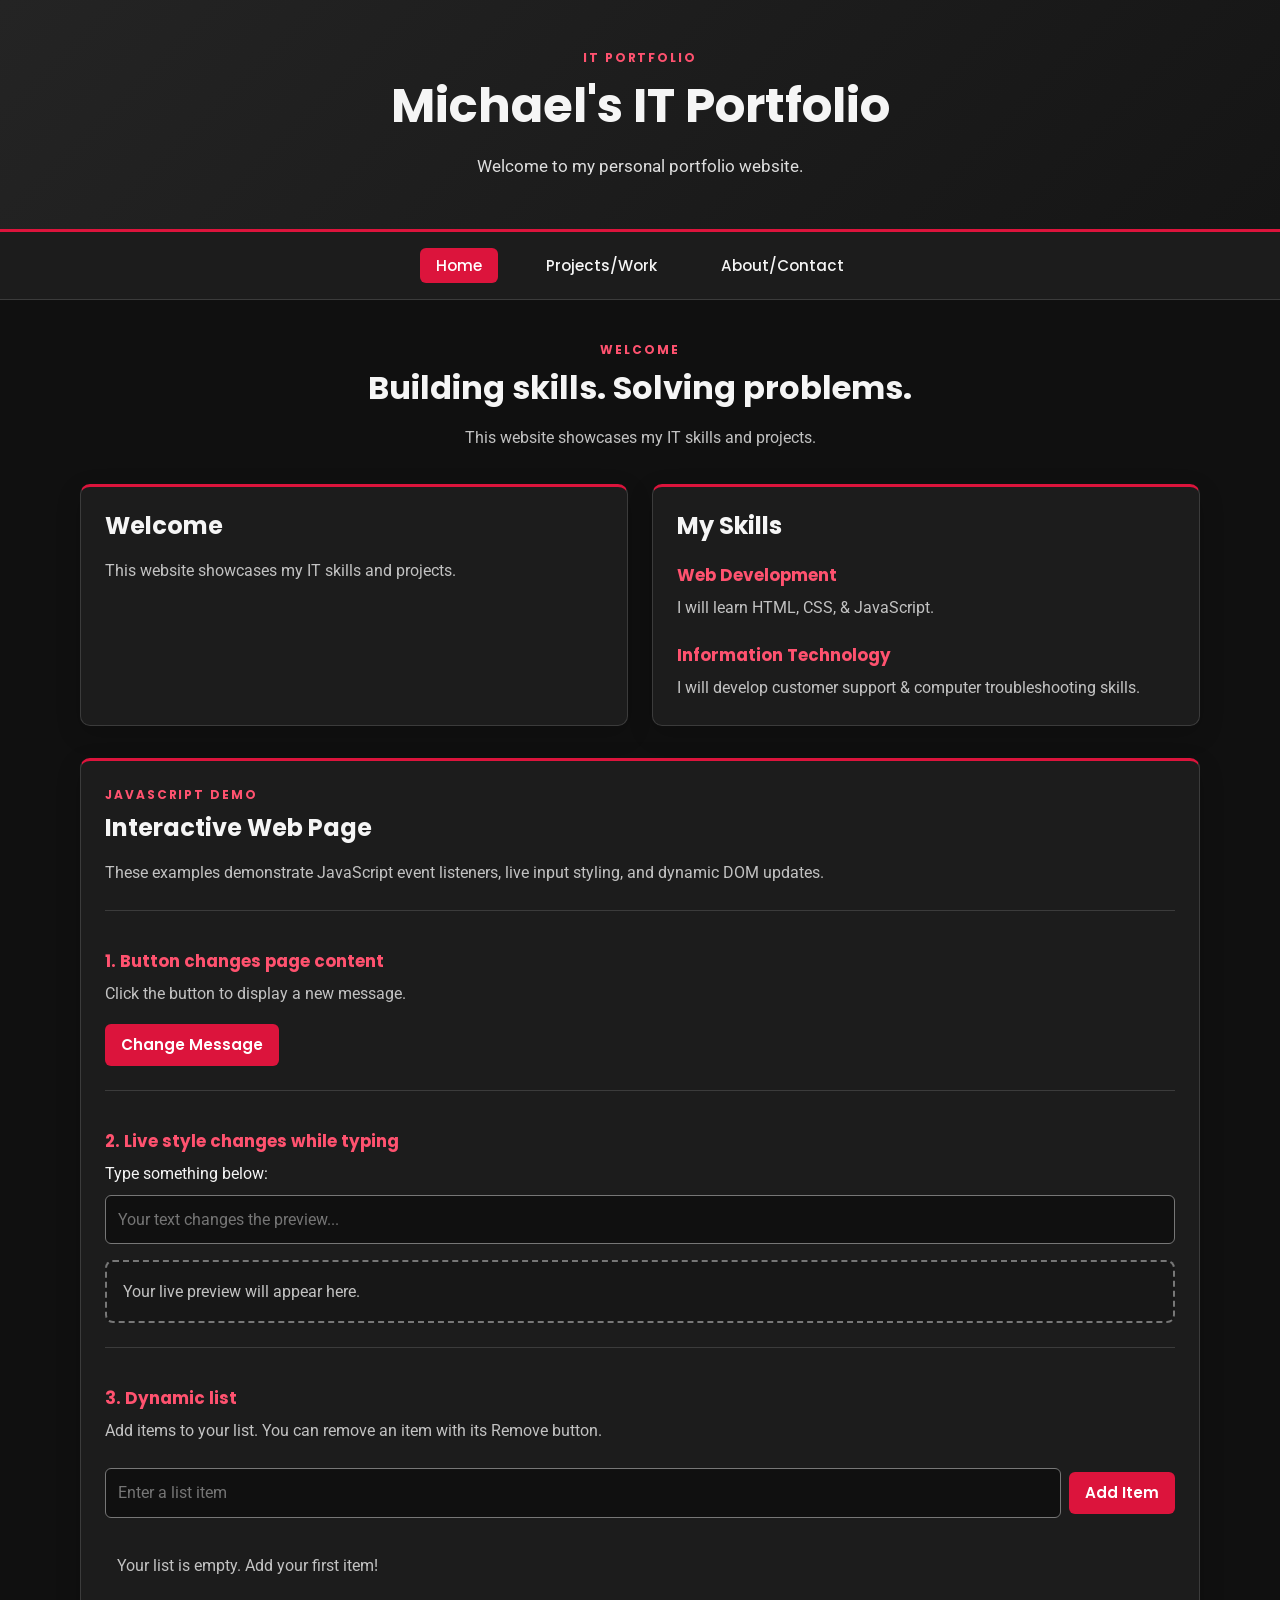
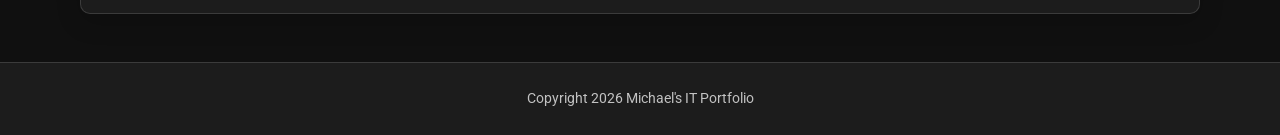
<file: index.html>
<!DOCTYPE html>
<html lang="en">
<head>
    <meta charset="UTF-8">
    <meta name="viewport" content="width=device-width, initial-scale=1.0">
    <meta name="description" content="Michael's IT portfolio showcasing skills, projects, and career development.">
    <title>Home | Michael's IT Portfolio</title>
    <link rel="preconnect" href="https://fonts.googleapis.com">
    <link rel="preconnect" href="https://fonts.gstatic.com" crossorigin>
    <link href="https://fonts.googleapis.com/css2?family=Poppins:wght@400;500;600;700&family=Roboto:wght@400;500&display=swap" rel="stylesheet">
    <link rel="stylesheet" href="styles.css">
    <script src="script.js" defer></script>
</head>
<body>
    <a class="skip-link" href="#main-content">Skip to main content</a>
    <header class="site-header">
        <div class="header-inner">
            <p class="eyebrow">IT PORTFOLIO</p>
            <h1>Michael's IT Portfolio</h1>
            <p id="banner-description1" class="banner-description">Welcome to my personal portfolio website.</p>
        </div>
    </header>
    <nav class="site-nav" aria-label="Main navigation">
        <button class="nav-toggle" type="button" aria-expanded="false" aria-controls="primary-navigation">
            <span aria-hidden="true">&#9776;</span> <span>Menu</span>
        </button>
        <div class="nav-links" id="primary-navigation">
            <a href="index.html" aria-current="page">Home</a>
            <a href="projects.html">Projects/Work</a>
            <a href="about.html">About/Contact</a>
        </div>
    </nav>
    <main id="main-content" class="page-content">
        <div class="page-intro">
            <p class="eyebrow">WELCOME</p>
            <h2>Building skills. Solving problems.</h2>
            <p>This website showcases my IT skills and projects.</p>
        </div>
        <div class="content-grid">
            <section class="content-card" aria-labelledby="section-1">
                <h2 id="section-1">Welcome</h2>
                <p>This website showcases my IT skills and projects.</p>
            </section>
            <section class="content-card" aria-labelledby="section-2">
                <h2 id="section-2">My Skills</h2>
                <h3>Web Development</h3>
                <p>I will learn HTML, CSS, &amp; JavaScript.</p>
                <h3>Information Technology</h3>
                <p>I will develop customer support &amp; computer troubleshooting skills.</p>
            </section>
        </div>

        <section class="content-card interaction-lab" aria-labelledby="interaction-heading">
            <p class="eyebrow">JAVASCRIPT DEMO</p>
            <h2 id="interaction-heading">Interactive Web Page</h2>
            <p>These examples demonstrate JavaScript event listeners, live input styling, and dynamic DOM updates.</p>

            <div class="interaction-example">
                <h3>1. Button changes page content</h3>
                <p id="message-output" aria-live="polite">Click the button to display a new message.</p>
                <button class="interaction-button" id="message-button" type="button">Change Message</button>
            </div>

            <div class="interaction-example">
                <h3>2. Live style changes while typing</h3>
                <label for="live-input">Type something below:</label>
                <input class="interaction-input" id="live-input" type="text" placeholder="Your text changes the preview..." maxlength="80">
                <div class="live-preview" id="live-preview" aria-live="polite">
                    <p id="preview-text">Your live preview will appear here.</p>
                </div>
            </div>

            <div class="interaction-example">
                <h3>3. Dynamic list</h3>
                <p>Add items to your list. You can remove an item with its Remove button.</p>
                <form class="list-form" id="item-form">
                    <label class="visually-hidden" for="item-input">New list item</label>
                    <input class="interaction-input" id="item-input" type="text" placeholder="Enter a list item" maxlength="80" required>
                    <button class="interaction-button" type="submit">Add Item</button>
                </form>
                <ul class="dynamic-list" id="dynamic-list" aria-live="polite">
                    <li class="list-empty" id="list-empty">Your list is empty. Add your first item!</li>
                </ul>
            </div>
        </section>
    </main>
    <footer class="site-footer">
        <p>Copyright 2026 Michael's IT Portfolio</p>
    </footer>
</body>
</html>
</file>
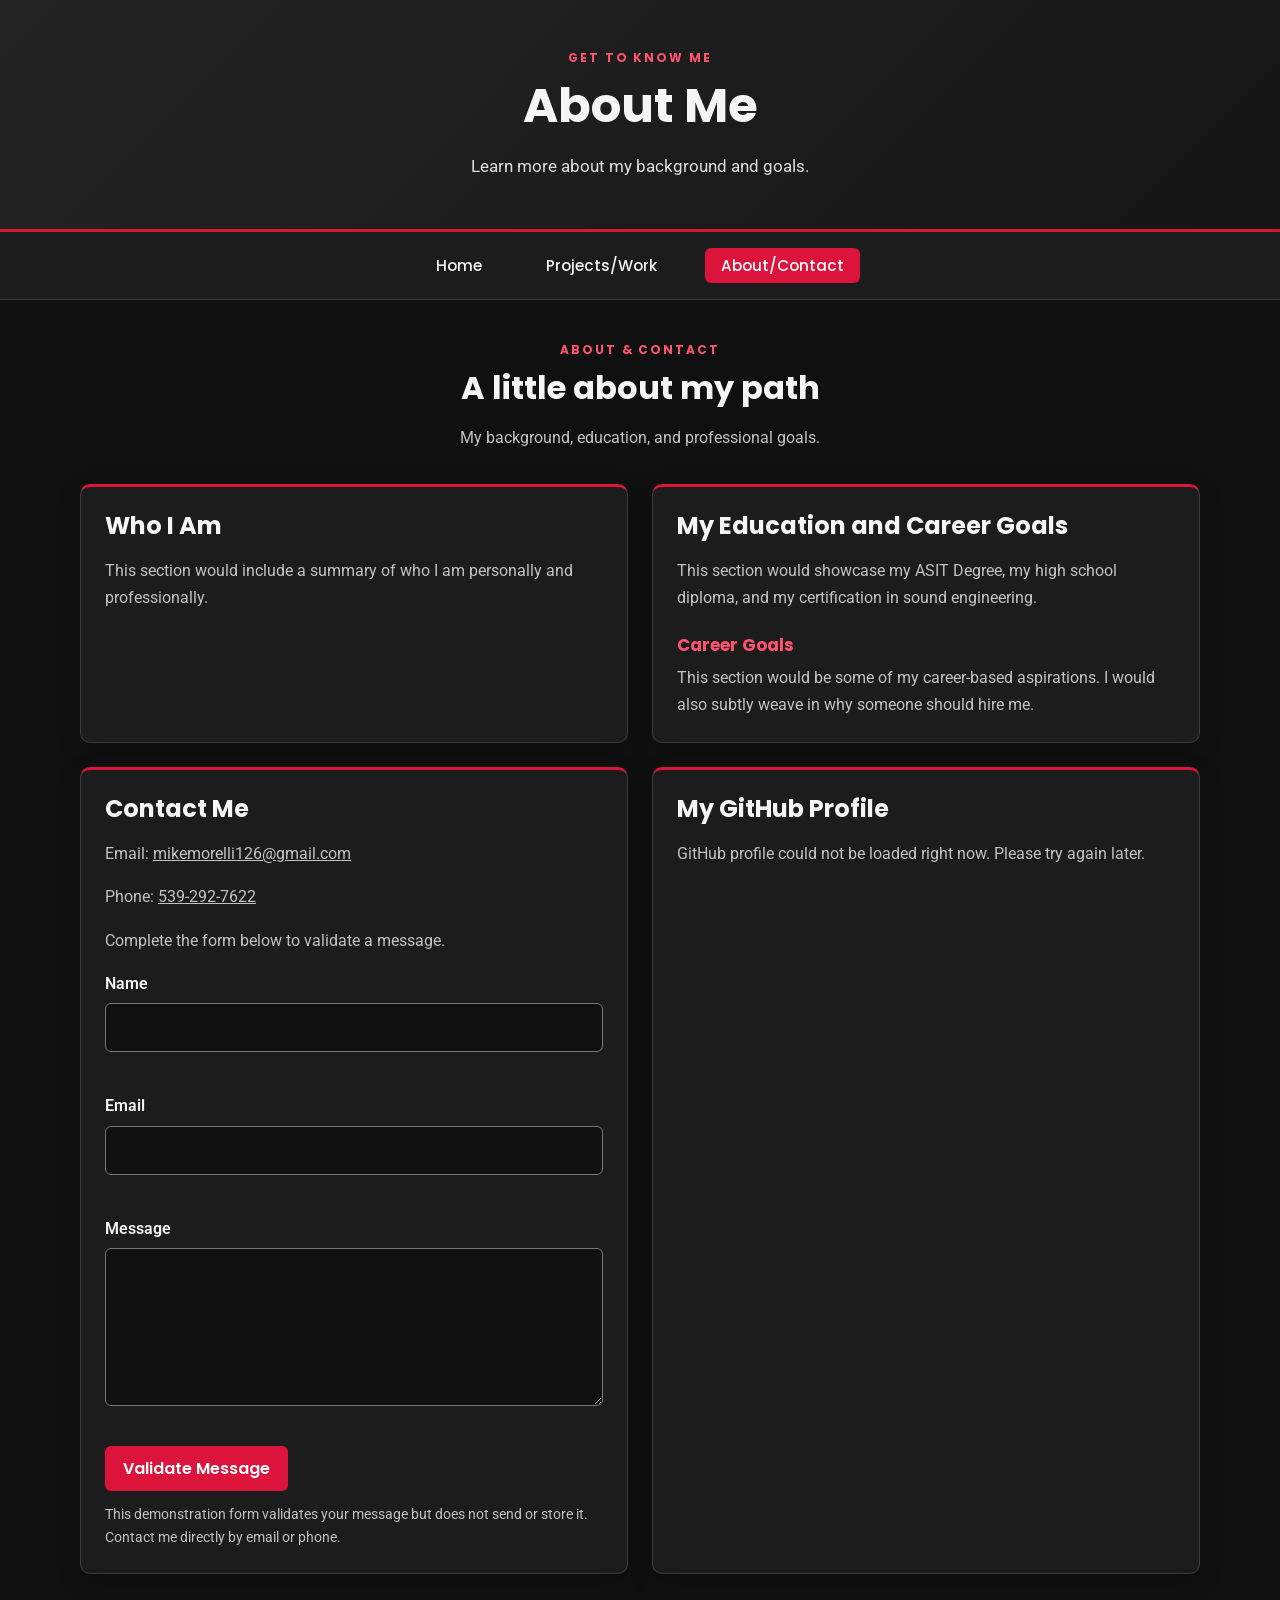
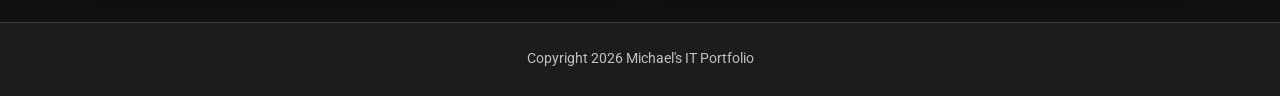
<file: about.html>
<!DOCTYPE html>
<html lang="en">
<head>
    <meta charset="UTF-8">
    <meta name="viewport" content="width=device-width, initial-scale=1.0">
    <meta name="description" content="Learn about Michael's background, education, career goals, and contact information.">
    <title>About/Contact | Michael's IT Portfolio</title>
    <link rel="preconnect" href="https://fonts.googleapis.com">
    <link rel="preconnect" href="https://fonts.gstatic.com" crossorigin>
    <link href="https://fonts.googleapis.com/css2?family=Poppins:wght@400;500;600;700&family=Roboto:wght@400;500&display=swap" rel="stylesheet">
    <link rel="stylesheet" href="styles.css">
    <script src="script.js" defer></script>
</head>
<body>
    <a class="skip-link" href="#main-content">Skip to main content</a>
    <header class="site-header">
        <div class="header-inner">
            <p class="eyebrow">GET TO KNOW ME</p>
            <h1>About Me</h1>
            <p id="banner-description3" class="banner-description">Learn more about my background and goals.</p>
        </div>
    </header>
    <nav class="site-nav" aria-label="Main navigation">
        <button class="nav-toggle" type="button" aria-expanded="false" aria-controls="primary-navigation">
            <span aria-hidden="true">&#9776;</span> <span>Menu</span>
        </button>
        <div class="nav-links" id="primary-navigation">
            <a href="index.html" >Home</a>
            <a href="projects.html" >Projects/Work</a>
            <a href="about.html" aria-current="page">About/Contact</a>
        </div>
    </nav>
    <main id="main-content" class="page-content">
        <div class="page-intro">
            <p class="eyebrow">ABOUT &amp; CONTACT</p>
            <h2>A little about my path</h2>
            <p>My background, education, and professional goals.</p>
        </div>
        <div class="content-grid">
            <section class="content-card" aria-labelledby="section-1">
                <h2 id="section-1">Who I Am</h2>
                <p>This section would include a summary of who I am personally and professionally.</p>
            </section>
            <section class="content-card" aria-labelledby="section-2">
                <h2 id="section-2">My Education and Career Goals</h2>
                <p>This section would showcase my ASIT Degree, my high school diploma, and my certification in sound engineering.</p>
                <h3>Career Goals</h3>
                <p>This section would be some of my career-based aspirations. I would also subtly weave in why someone should hire me.</p>
            </section>
            <section class="content-card" aria-labelledby="section-3">
                <h2 id="section-3">Contact Me</h2>
                <p>Email: <a href="mailto:mikemorelli126@gmail.com">mikemorelli126@gmail.com</a></p>
                <p>Phone: <a href="tel:+15392927622">539-292-7622</a></p>
                <p>Complete the form below to validate a message.</p>
                <form id="contact-form" novalidate>
                    <div class="form-field">
                        <label for="name">Name</label>
                        <input id="name" name="name" type="text" autocomplete="name" required aria-describedby="name-error">
                        <p class="field-error" id="name-error" aria-live="polite"></p>
                    </div>
                    <div class="form-field">
                        <label for="email">Email</label>
                        <input id="email" name="email" type="email" autocomplete="email" required aria-describedby="email-error">
                        <p class="field-error" id="email-error" aria-live="polite"></p>
                    </div>
                    <div class="form-field">
                        <label for="message">Message</label>
                        <textarea id="message" name="message" rows="5" required aria-describedby="message-error"></textarea>
                        <p class="field-error" id="message-error" aria-live="polite"></p>
                    </div>
                    <button class="form-submit" type="submit">Validate Message</button>
                    <p class="form-status" id="form-status" role="status" aria-live="polite"></p>
                </form>
                <p class="form-note">This demonstration form validates your message but does not send or store it. Contact me directly by email or phone.</p>
            </section>
            <section class="content-card" id="github-profile" aria-labelledby="github-heading">
                <h2 id="github-heading">My GitHub Profile</h2>
                <p id="github-status" role="status" aria-live="polite">Loading live GitHub profile...</p>
                <div id="github-details"></div>
            </section>
        </div>
    </main>
    <footer class="site-footer">
        <p>Copyright 2026 Michael's IT Portfolio</p>
    </footer>
</body>
</html>
</file>
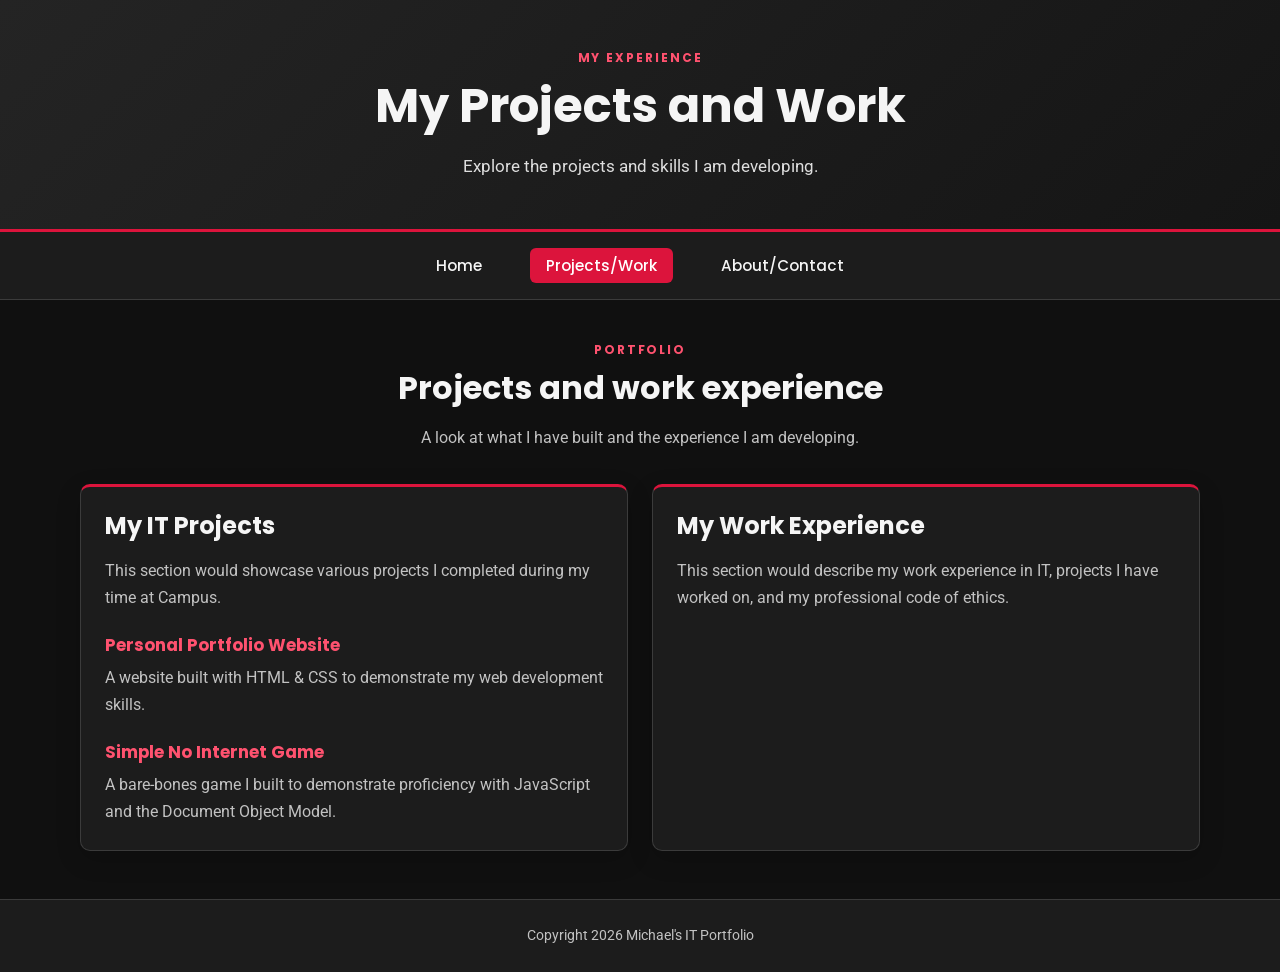
<file: projects.html>
<!DOCTYPE html>
<html lang="en">
<head>
    <meta charset="UTF-8">
    <meta name="viewport" content="width=device-width, initial-scale=1.0">
    <meta name="description" content="Explore Michael's information technology projects and work experience.">
    <title>Projects/Work | Michael's IT Portfolio</title>
    <link rel="preconnect" href="https://fonts.googleapis.com">
    <link rel="preconnect" href="https://fonts.gstatic.com" crossorigin>
    <link href="https://fonts.googleapis.com/css2?family=Poppins:wght@400;500;600;700&family=Roboto:wght@400;500&display=swap" rel="stylesheet">
    <link rel="stylesheet" href="styles.css">
    <script src="script.js" defer></script>
</head>
<body>
    <a class="skip-link" href="#main-content">Skip to main content</a>
    <header class="site-header">
        <div class="header-inner">
            <p class="eyebrow">MY EXPERIENCE</p>
            <h1>My Projects and Work</h1>
            <p id="banner-description2" class="banner-description">Explore the projects and skills I am developing.</p>
        </div>
    </header>
    <nav class="site-nav" aria-label="Main navigation">
        <button class="nav-toggle" type="button" aria-expanded="false" aria-controls="primary-navigation">
            <span aria-hidden="true">&#9776;</span> <span>Menu</span>
        </button>
        <div class="nav-links" id="primary-navigation">
            <a href="index.html" >Home</a>
            <a href="projects.html" aria-current="page">Projects/Work</a>
            <a href="about.html" >About/Contact</a>
        </div>
    </nav>
    <main id="main-content" class="page-content">
        <div class="page-intro">
            <p class="eyebrow">PORTFOLIO</p>
            <h2>Projects and work experience</h2>
            <p>A look at what I have built and the experience I am developing.</p>
        </div>
        <div class="content-grid">
            <section class="content-card" aria-labelledby="section-1">
                <h2 id="section-1">My IT Projects</h2>
                <p>This section would showcase various projects I completed during my time at Campus.</p>
                <h3>Personal Portfolio Website</h3>
                <p>A website built with HTML &amp; CSS to demonstrate my web development skills.</p>
                <h3>Simple No Internet Game</h3>
                <p>A bare-bones game I built to demonstrate proficiency with JavaScript and the Document Object Model.</p>
            </section>
            <section class="content-card" aria-labelledby="section-2">
                <h2 id="section-2">My Work Experience</h2>
                <p>This section would describe my work experience in IT, projects I have worked on, and my professional code of ethics.</p>
            </section>
        </div>
    </main>
    <footer class="site-footer">
        <p>Copyright 2026 Michael's IT Portfolio</p>
    </footer>
</body>
</html>
</file>
<file: styles.css>
/* Michael's IT Portfolio
   Palette: charcoal, near-black, white, and crimson.
   Spacing scale: multiples of 8px.
*/

:root {
    color-scheme: dark;
    --color-background: #101010;
    --color-surface: #1c1c1c;
    --color-surface-raised: #262626;
    --color-text: #f5f5f5;
    --color-muted: #c2c2c2;
    --color-accent: #dc143c;
    --color-border: #3b3b3b;
    --space-1: 8px;
    --space-2: 16px;
    --space-3: 24px;
    --space-4: 32px;
    --space-5: 40px;
    --space-6: 48px;
    --content-width: 1120px;
}

* {
    box-sizing: border-box;
}

html {
    min-width: 320px;
    scroll-behavior: smooth;
}

body {
    min-width: 320px;
    margin: 0;
    background: var(--color-background);
    color: var(--color-text);
    font-family: "Roboto", sans-serif;
    font-size: 16px;
    line-height: 1.7;
}

h1, h2, h3, nav {
    font-family: "Poppins", sans-serif;
    line-height: 1.25;
}

h1, h2, h3, p {
    margin-top: 0;
}

h1 {
    margin-bottom: var(--space-2);
    font-size: clamp(2rem, 5vw, 3rem);
    font-weight: 700;
}

h2 {
    margin-bottom: var(--space-2);
    font-size: 1.5rem;
}

h3 {
    margin: var(--space-3) 0 var(--space-1);
    color: #ff526f;
    font-size: 1.05rem;
}

p {
    color: var(--color-muted);
}

a {
    color: inherit;
}

/* Header */
.site-header {
    padding: var(--space-6) var(--space-3);
    background: linear-gradient(135deg, #242424, #151515);
    border-bottom: 3px solid var(--color-accent);
    text-align: center;
}

.header-inner {
    width: min(100%, var(--content-width));
    margin: 0 auto;
}

.eyebrow {
    margin-bottom: var(--space-1);
    color: #ff526f;
    font-family: "Poppins", sans-serif;
    font-size: 0.75rem;
    font-weight: 700;
    letter-spacing: 0.16em;
}

.banner-description {
    max-width: 640px;
    margin: 0 auto;
    font-size: 1.05rem;
}

/* These ID selectors style the page-specific banner descriptions. */
#banner-description1,
#banner-description2,
#banner-description3 {
    color: #dedede;
}

/* Navigation */
.site-nav {
    display: flex;
    flex-wrap: wrap;
    justify-content: center;
    align-items: center;
    gap: var(--space-2) var(--space-4);
    padding: var(--space-2);
    background: var(--color-surface);
    border-bottom: 1px solid var(--color-border);
}

.site-nav a {
    padding: var(--space-1) var(--space-2);
    border-radius: 6px;
    color: var(--color-text);
    font-size: 0.95rem;
    font-weight: 500;
    text-decoration: none;
    transition: background-color 160ms ease, color 160ms ease;
}

.site-nav a:hover,
.site-nav a:focus-visible,
.site-nav a[aria-current="page"] {
    background: var(--color-accent);
    color: #ffffff;
}

/* Main content and responsive card grid */
.page-content {
    width: min(calc(100% - 48px), var(--content-width));
    margin: 0 auto;
    padding: var(--space-5) 0 var(--space-6);
}

.page-intro {
    margin-bottom: var(--space-4);
    text-align: center;
}

.page-intro h2 {
    font-size: clamp(1.5rem, 3vw, 2rem);
}

.content-grid {
    display: grid;
    grid-template-columns: repeat(2, minmax(0, 1fr));
    gap: var(--space-3);
    align-items: stretch;
}

.content-grid--three {
    grid-template-columns: repeat(3, minmax(0, 1fr));
}

.content-card {
    min-width: 0;
    padding: var(--space-3);
    overflow-wrap: anywhere;
    background: var(--color-surface);
    border: 1px solid var(--color-border);
    border-top: 3px solid var(--color-accent);
    border-radius: 10px;
    box-shadow: 0 8px 24px rgb(0 0 0 / 18%);
}

.content-card p:last-child {
    margin-bottom: 0;
}

/* Footer */
.site-footer {
    padding: var(--space-3) var(--space-2);
    background: var(--color-surface);
    border-top: 1px solid var(--color-border);
    text-align: center;
}

.site-footer p {
    margin: 0;
    font-size: 0.9rem;
}

/* Tablet: tighten spacing while retaining a multi-column layout. */
@media screen and (max-width: 768px) {
    .page-content {
        width: min(calc(100% - 32px), var(--content-width));
        padding: var(--space-4) 0;
    }

    .content-grid,
    .content-grid--three {
        grid-template-columns: repeat(2, minmax(0, 1fr));
        gap: var(--space-2);
    }

    .content-card {
        padding: var(--space-2);
    }

    .site-nav {
        column-gap: var(--space-2);
    }
}

/* Mobile: stack content and navigation for narrow screens. */
@media screen and (max-width: 600px) {
    .site-header {
        padding: var(--space-4) var(--space-2);
    }

    .site-nav {
        flex-direction: column;
        gap: var(--space-1);
        padding: var(--space-2);
    }

    .site-nav a {
        width: 100%;
        text-align: center;
    }

    .page-content {
        width: calc(100% - 32px);
        padding: var(--space-3) 0 var(--space-4);
    }

    .page-intro {
        margin-bottom: var(--space-3);
        text-align: left;
    }

    .content-grid,
    .content-grid--three {
        grid-template-columns: minmax(0, 1fr);
    }

    .content-card {
        padding: var(--space-2);
    }
}


/* Accessibility improvements */
.skip-link {
    position: absolute;
    top: 8px;
    left: 8px;
    z-index: 1000;
    padding: 12px 16px;
    transform: translateY(-160%);
    background: #ffffff;
    color: #101010;
    border: 3px solid var(--color-accent);
    border-radius: 6px;
    font-weight: 700;
}

.skip-link:focus {
    transform: translateY(0);
    outline: 3px solid #ffffff;
    outline-offset: 3px;
}

:focus-visible {
    outline: 3px solid #ffffff;
    outline-offset: 3px;
}

@media (prefers-reduced-motion: reduce) {
    html {
        scroll-behavior: auto;
    }

    *,
    *::before,
    *::after {
        scroll-behavior: auto !important;
        transition-duration: 0.01ms !important;
        animation-duration: 0.01ms !important;
        animation-iteration-count: 1 !important;
    }
}


/* Milestone 3: accessible navigation, form controls, and API profile card */
.nav-toggle {
    display: none;
    border: 1px solid var(--color-border);
    border-radius: 6px;
    padding: 10px 16px;
    background: var(--color-surface-raised);
    color: var(--color-text);
    font: 600 1rem "Poppins", sans-serif;
    cursor: pointer;
}
.nav-links {
    display: flex;
    flex-wrap: wrap;
    justify-content: center;
    align-items: center;
    gap: var(--space-2) var(--space-4);
}
.nav-links a {
    padding: var(--space-1) var(--space-2);
    border-radius: 6px;
    color: var(--color-text);
    font-size: 0.95rem;
    font-weight: 500;
    text-decoration: none;
    transition: background-color 160ms ease, color 160ms ease;
}
.nav-links a:hover,
.nav-links a:focus-visible,
.nav-links a[aria-current="page"] {
    background: var(--color-accent);
    color: #ffffff;
}
.form-field { margin: 0 0 16px; }
.form-field label { display: block; margin-bottom: 6px; color: var(--color-text); font-weight: 600; }
.form-field input,
.form-field textarea {
    display: block;
    width: 100%;
    min-height: 44px;
    padding: 10px 12px;
    border: 1px solid #777;
    border-radius: 6px;
    background: #101010;
    color: #ffffff;
    font: inherit;
}
.form-field textarea { resize: vertical; }
.form-field [aria-invalid="true"] { border: 2px solid #ff7188; }
.field-error { min-height: 1.4em; margin: 4px 0 0; color: #ff8da0; font-size: 0.9rem; }
.form-submit {
    min-height: 44px;
    padding: 10px 18px;
    border: 0;
    border-radius: 6px;
    background: var(--color-accent);
    color: #fff;
    font: 600 1rem "Poppins", sans-serif;
    cursor: pointer;
}
.form-submit:hover { background: #b81031; }
.form-status { margin: 12px 0 0; color: #fff; }
.form-note { margin-top: 12px; font-size: 0.85rem; }
#github-details a { color: #ff7188; font-weight: 600; }
#github-details p { margin-bottom: 10px; }

@media screen and (max-width: 600px) {
    .site-nav { align-items: stretch; }
    .nav-toggle { display: inline-flex; align-self: center; align-items: center; gap: 8px; }
    .nav-links { display: none; flex-direction: column; width: 100%; gap: 6px; }
    .nav-links.is-open { display: flex; }
    .nav-links a { width: 100%; text-align: center; }
}


/* JavaScript interaction lab */
.interaction-lab {
    margin-top: var(--space-4);
}
.interaction-example {
    margin-top: var(--space-3);
    padding-top: var(--space-2);
    border-top: 1px solid var(--color-border);
}
.interaction-button,
.remove-item-button {
    min-height: 42px;
    padding: 9px 16px;
    border: 0;
    border-radius: 6px;
    background: var(--color-accent);
    color: #fff;
    font: 600 0.95rem "Poppins", sans-serif;
    cursor: pointer;
}
.interaction-button:hover,
.remove-item-button:hover {
    background: #b81031;
}
.interaction-input {
    width: 100%;
    min-height: 44px;
    margin: 8px 0;
    padding: 10px 12px;
    border: 1px solid #777;
    border-radius: 6px;
    background: #101010;
    color: #fff;
    font: inherit;
}
.interaction-input:focus {
    outline: 3px solid #ff7188;
    outline-offset: 2px;
}
.live-preview {
    margin-top: 8px;
    padding: 16px;
    border: 2px dashed #777;
    border-radius: 8px;
    background: #171717;
    transition: background-color 150ms ease, border-color 150ms ease;
}
.live-preview p {
    margin: 0;
    color: var(--color-muted);
}
.live-preview.has-content {
    border: 2px solid #ff526f;
    background: #351522;
}
.live-preview.has-content p {
    color: #fff;
}
.list-form {
    display: flex;
    flex-wrap: wrap;
    align-items: center;
    gap: 8px;
}
.list-form .interaction-input {
    flex: 1 1 220px;
    width: auto;
}
.dynamic-list {
    display: grid;
    gap: 8px;
    margin: 16px 0 0;
    padding: 0;
    list-style: none;
}
.dynamic-list-item {
    display: flex;
    justify-content: space-between;
    align-items: center;
    gap: 12px;
    padding: 10px 12px;
    border: 1px solid var(--color-border);
    border-radius: 6px;
    background: var(--color-surface-raised);
    overflow-wrap: anywhere;
}
.dynamic-list-item span {
    min-width: 0;
}
.remove-item-button {
    flex: 0 0 auto;
    min-height: 36px;
    padding: 6px 10px;
    font-size: 0.85rem;
}
.list-empty {
    padding: 10px 12px;
    color: var(--color-muted);
}
.visually-hidden {
    position: absolute;
    width: 1px;
    height: 1px;
    padding: 0;
    margin: -1px;
    overflow: hidden;
    clip: rect(0, 0, 0, 0);
    white-space: nowrap;
    border: 0;
}
@media (max-width: 520px) {
    .list-form {
        align-items: stretch;
        flex-direction: column;
    }
    .list-form .interaction-input,
    .list-form .interaction-button {
        width: 100%;
    }
}
</file>
